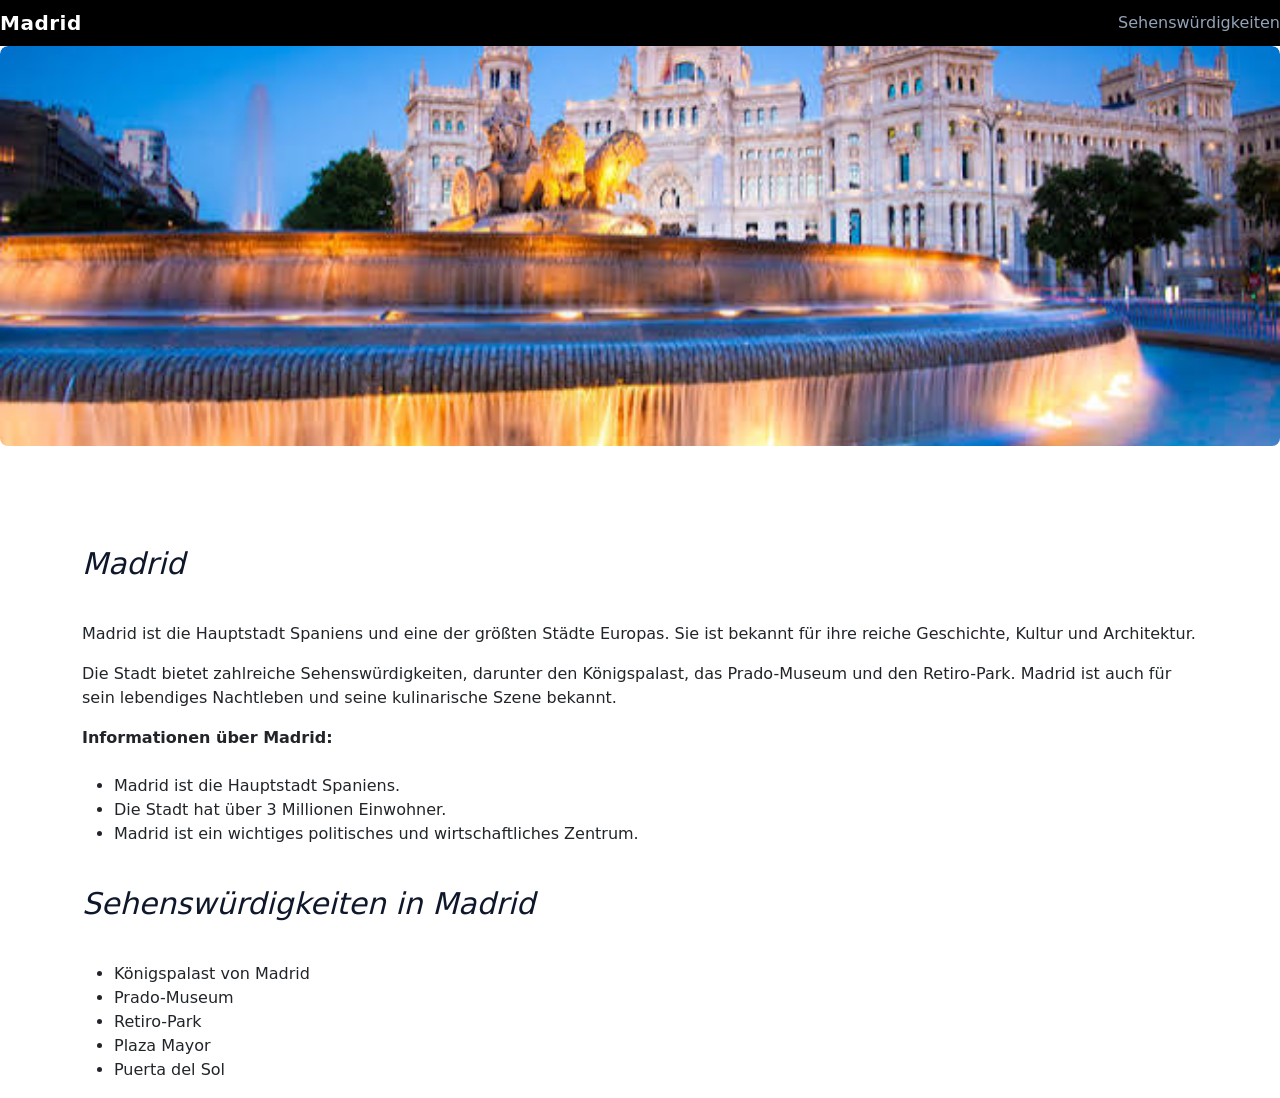
<file: index.html>
<!DOCTYPE html>
<html lang="de">
<head>
    <meta charset="UTF-8">
    <meta name="viewport" content="width=device-width, initial-scale=1.0">
    <title>Madrid</title>
    <link rel="stylesheet" href="css/style.css">
    <link href="https://cdn.jsdelivr.net/npm/bootstrap@5.0.2/dist/css/bootstrap.min.css" rel="stylesheet" integrity="sha384-EVSTQN3/azprG1Anm3QDgpJLIm9Nao0Yz1ztcQTwFspd3yD65VohhpuuCOmLASjC" crossorigin="anonymous">
</head>
<body>
<nav class="navbar">
        <div class="logo">Madrid</div>
        <ul class="nav-links">
            <li><a href="html/sehenswürdigkeiten.html">Sehenswürdigkeiten</a></li>
        </ul>
    </nav>


<section>
<div id="carouselExampleSlidesOnly" class="carousel slide" data-bs-ride="carousel">
  <div class="carousel-inner">
    <div class="carousel-item active">
      <img src="images/madrid1.jpeg" class="d-block w-100" alt="...">
    </div>
    <div class="carousel-item">
      <img src="images/madrid2.jpeg" class="d-block w-100" alt="...">
    </div>
    <div class="carousel-item">
      <img src="images/madrid3.jpeg" class="d-block w-100" alt="...">
    </div>
  </div>
</div>
</section>


    <div class="container">
        <h1 class="titel">Madrid</h1>
        <p>Madrid ist die Hauptstadt Spaniens und eine der größten Städte Europas. Sie ist bekannt für ihre reiche Geschichte, Kultur und Architektur.</p>
        <p>Die Stadt bietet zahlreiche Sehenswürdigkeiten, darunter den Königspalast, das Prado-Museum und den Retiro-Park. Madrid ist auch für sein lebendiges Nachtleben und seine kulinarische Szene bekannt.</p>
   <div class="madrid-infos"><strong>Informationen über Madrid:</strong></div>
   <br>
        <ul class="madrid-infos">
        <li>Madrid ist die Hauptstadt Spaniens.</li>
        <li>Die Stadt hat über 3 Millionen Einwohner.</li>
        <li>Madrid ist ein wichtiges politisches und wirtschaftliches Zentrum.</li>
    </ul>

<br>
<section class="madrid-sehenwürdigkeiten">
    <h2 class="titel">Sehenswürdigkeiten in Madrid</h2>
    <ul class="madrid-sehenwürdigkeiten">
        <li>Königspalast von Madrid</li>
        <li>Prado-Museum</li>
        <li>Retiro-Park</li>
        <li>Plaza Mayor</li>
        <li>Puerta del Sol</li>
    </ul>

</section>
    </div>





<script defer src="https://cdn.jsdelivr.net/npm/bootstrap@5.0.2/dist/js/bootstrap.bundle.min.js" integrity="sha384-MrcW6ZMFYlzcLA8Nl+NtUVF0sA7MsXsP1UyJoMp4YLEuNSfAP+JcXn/tWtIaxVXM" crossorigin="anonymous"></script>
</body>
</html>
</file>
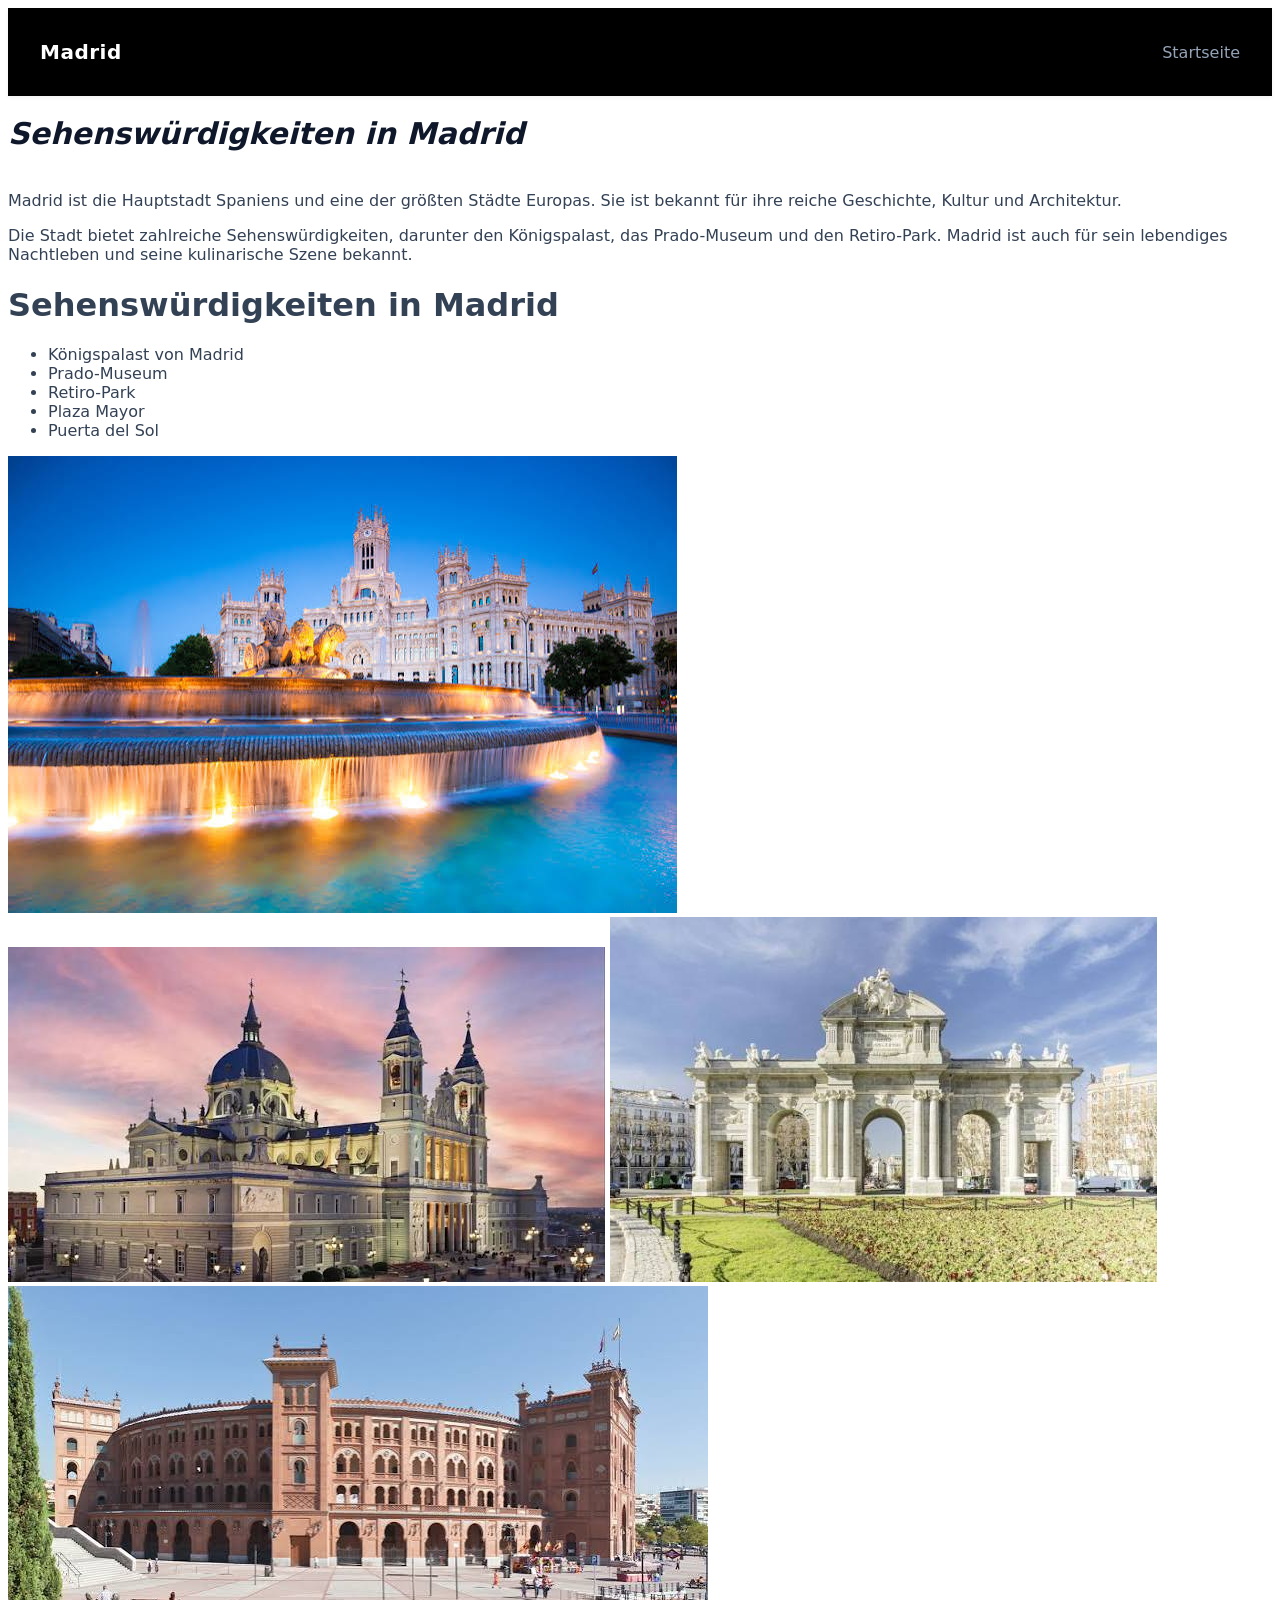
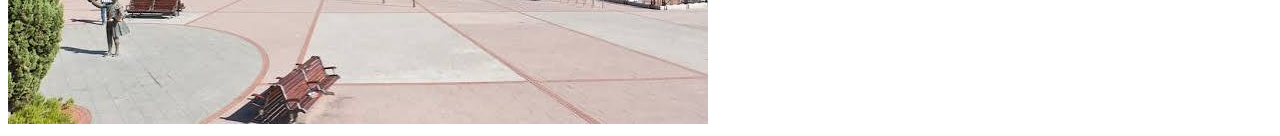
<file: html/sehenswürdigkeiten.html>
<!DOCTYPE html>
<html lang="en">
<head>
    <meta charset="UTF-8">
    <meta name="viewport" content="width=device-width, initial-scale=1.0">
    <title>Sehenwürdigkeiten</title>
    <link rel="stylesheet" href="../css/style.css">
</head>
<body>

<nav class="navbar">
        <div class="logo">Madrid</div>
        <ul class="nav-links">
            <li><a href="../index.html">Startseite</a></li>
        </ul>
    </nav>



    <div class="container">
        <h1 class="titel">Sehenswürdigkeiten in Madrid</h1>
        <p>Madrid ist die Hauptstadt Spaniens und eine der größten Städte Europas. Sie ist bekannt für ihre reiche Geschichte, Kultur und Architektur.</p>
        <p>Die Stadt bietet zahlreiche Sehenswürdigkeiten, darunter den Königspalast, das Prado-Museum und den Retiro-Park. Madrid ist auch für sein lebendiges Nachtleben und seine kulinarische Szene bekannt.</p>
    <h1>Sehenswürdigkeiten in Madrid</h1>
    <ul>
        <li>Königspalast von Madrid</li>
        <li>Prado-Museum</li>
        <li>Retiro-Park</li>
        <li>Plaza Mayor</li>
        <li>Puerta del Sol</li>
    </ul>

    <img src="../images/madrid1.jpeg" alt="Königspalast von Madrid" class="sehenswuerdigkeiten-image">
    <img src="../images/madrid2.jpeg" alt="Prado-Museum" class="sehenswuerdigkeiten-image">
    <img src="../images/madrid3.jpeg" alt="Retiro-Park" class="sehenswuerdigkeiten-image">
    <img src="../images/madrid4.jpeg" alt="Plaza Mayor" class="sehenswuerdigkeiten-image">

    </div>
    
</body>
</html>
</file>
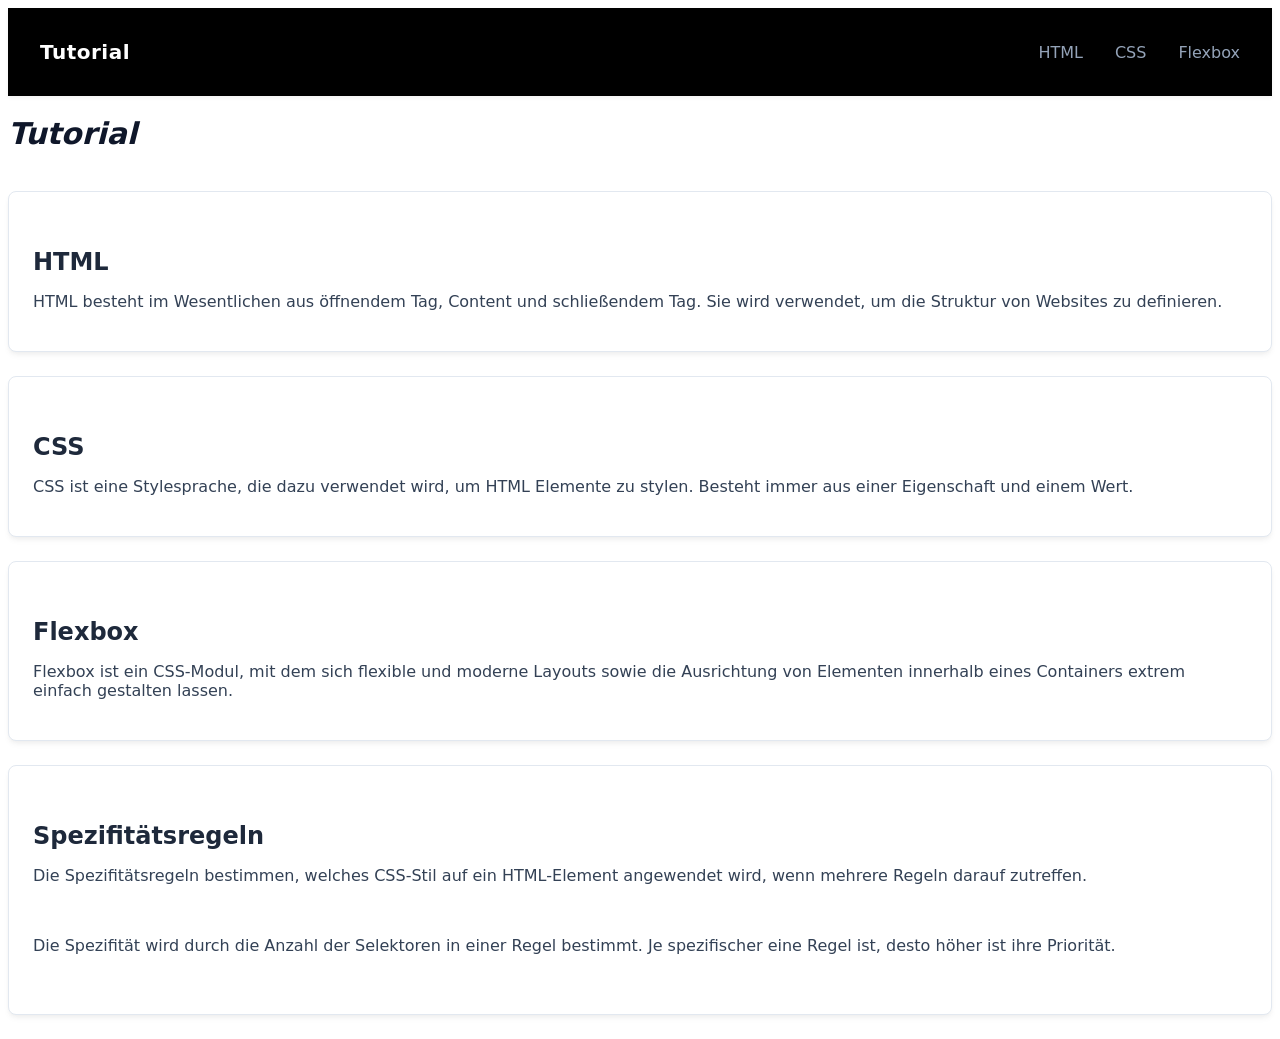
<file: html/tutorial.html>
<!DOCTYPE html>
<html lang="de">
<head>
    <meta charset="UTF-8">
    <meta name="viewport" content="width=device-width, initial-scale=1.0">
    <title>Tutorial</title>
    <link rel="stylesheet" href="/css/style.css">
</head>
<body>
<nav class="navbar">
  <div class="logo">Tutorial</div>
  <ul class="nav-links">
    <li><a href="#html">HTML</a></li>
    <li><a href="#css">CSS</a></li>
    <li><a href="#flexbox">Flexbox</a></li>
  </ul>
</nav>

<main class="main-container">
  <h1 class="titel">Tutorial</h1>

  <section class="tutorial-text" id="html">
    <h2 class="ueberschrift">HTML</h2>
    <p>HTML besteht im Wesentlichen aus öffnendem Tag, Content und schließendem Tag. Sie wird verwendet, um die Struktur von Websites zu definieren.</p>
  </section>

  <section class="tutorial-text">
    <h2 class="ueberschrift" id="css">CSS</h2>
    <p>CSS ist eine Stylesprache, die dazu verwendet wird, um HTML Elemente zu stylen. Besteht immer aus einer Eigenschaft und einem Wert.</p>
  </section>

  <section class="tutorial-text">
    <h2 class="ueberschrift" id="flexbox">Flexbox</h2>
    <p>Flexbox ist ein CSS-Modul, mit dem sich flexible und moderne Layouts sowie die Ausrichtung von Elementen innerhalb eines Containers extrem einfach gestalten lassen.</p>
  </section>
</main>

<section class ="tutorial-text">
  <h2 class ="ueberschrift" id="spezifitaetsregeln">Spezifitätsregeln</h2>
  <p>Die Spezifitätsregeln bestimmen, welches CSS-Stil auf ein HTML-Element angewendet wird, wenn mehrere Regeln darauf zutreffen.</p>
  <br>
  <p>Die Spezifität wird durch die Anzahl der Selektoren in einer Regel bestimmt. Je spezifischer eine Regel ist, desto höher ist ihre Priorität.</p>
  <br>
</section>


</body>
</html>
</file>
<file: css/style.css>
* {
    box-sizing: border-box;
    margin: 30;
    padding: 30;
}

body {
    font-family: system-ui, -apple-system, BlinkMacSystemFont, 'Segoe UI', Roboto, Oxygen, Ubuntu, Cantarell, 'Open Sans', 'Helvetica Neue', sans-serif;
    background-color: #ffffff; 
    color: #334155; 
}



.navbar {
    display: flex;
    justify-content: space-between;
    align-items: center;
    background-color: #000000; 
    color: #ffffff;
    padding: 32px;
    box-shadow: 0 2px 4px rgba(0, 0, 0, 0.05);
}

.logo {
    font-size: 1.25rem;
    font-weight: 700;
    letter-spacing: 0.5px;
}

.nav-links {
    list-style: none;
    display: flex;
    gap: 2rem;
    margin: 0;
    padding: 0;
}

.nav-links a {
    color: #94a3b8; 
    text-decoration: none;
    font-weight: 500;
    transition: color 0.2s ease;
}

.nav-links a:hover {
    color: #38bdf8; 
}


.titel {
    font-size: 30px;
    font-style: italic;
    color: #0f172a;
    margin-bottom: 2rem;
    padding-bottom: 0.5rem;
}

.ueberschrift {
    font-size: 1.5rem;
    color: #1e293b;
    font-weight: 600;
    margin-top: 2rem;
    margin-bottom: 0.75rem;
}


.tutorial-text {
    background-color: #ffffff;
    border-radius: 8px; 
    padding: 1.5rem;
    margin-bottom: 1.5rem;
    border: 1px solid #e2e8f0;
    box-shadow: 0 4px 6px -1px rgba(0, 0, 0, 0.05), 0 2px 4px -1px rgba(0, 0, 0, 0.03);
}

.carousel-inner {
    border-radius: 8px; 
    overflow: hidden;
    height: 500px; 
}



.carousel-inner img {
    width: 100%;
    height: 400px;
    border-radius: 8px; 
    object-fit: cover;
}
</file>
